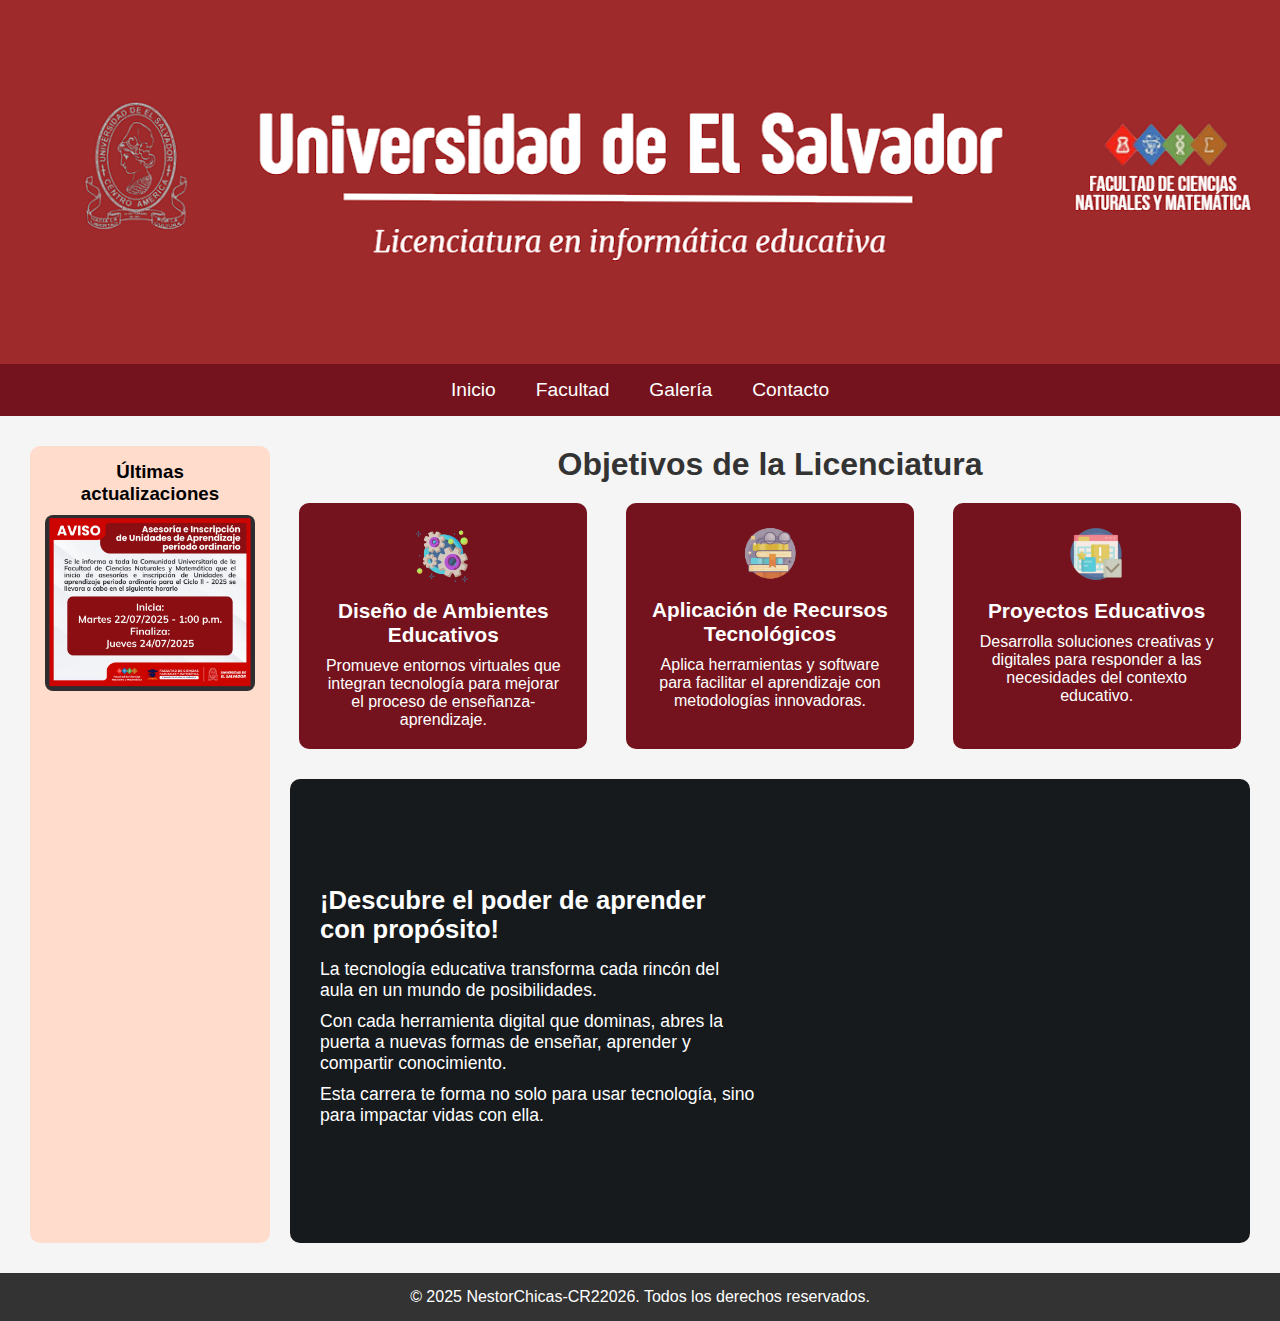
<file: index.html>
<!DOCTYPE html>
<html lang="es">
<head>
  <!-- Configuración básica del documento -->
  <meta charset="UTF-8" />
  <meta name="viewport" content="width=device-width, initial-scale=1.0" />
  <title>Mi Proyecto Final Web</title>

  <!-- Favicon institucional -->
  <link rel="icon" href="img/favicon.png" type="image/x-icon" />

  <!-- Estilos principales del sitio -->
  <link rel="stylesheet" href="styles.css" />
</head>
<body>
  <!-- Encabezado con banner y navegación -->
  <header>
    <img src="img/Banner.png" alt="Banner principal" class="banner" />
    <nav class="nav-bar">
      <ul>
        <li><a href="sitio_facultad_Inicio/inicio_facultad.html">Inicio</a></li>
        <li><a href="sitio_facultad_Facultad/sitio_facultad.html">Facultad</a></li>
        <li><a href="sitio_facultad_Galeria/galeria.html">Galería</a></li>
        <li><a href="sitio_facultad_Contacto/contacto.html">Contacto</a></li>
      </ul>
    </nav>
  </header>

  <!-- Cuerpo principal del sitio -->
  <main class="layout-grid">
    <!-- Sección lateral con actualizaciones -->
    <aside class="actualizaciones">
      <h3>Últimas actualizaciones</h3>
      <img src="img/Ultima.png" alt="Aviso reciente" class="img-aviso" />
    </aside>

    <!-- Contenido principal con objetivos y bloque motivacional -->
    <section class="contenedor-principal">
      <h2>Objetivos de la Licenciatura</h2>

      <!-- Tarjetas de objetivos -->
      <div class="card-container">
        <div class="card">
          <img src="img/Grane.png" alt="Objetivo 1" />
          <h4>Diseño de Ambientes Educativos</h4>
          <p>Promueve entornos virtuales que integran tecnología para mejorar el proceso de enseñanza-aprendizaje.</p>
        </div>
        <div class="card">
          <img src="img/Libro.png" alt="Objetivo 2" />
          <h4>Aplicación de Recursos Tecnológicos</h4>
          <p>Aplica herramientas y software para facilitar el aprendizaje con metodologías innovadoras.</p>
        </div>
        <div class="card">
          <img src="img/Pro.png" alt="Objetivo 3" />
          <h4>Proyectos Educativos</h4>
          <p>Desarrolla soluciones creativas y digitales para responder a las necesidades del contexto educativo.</p>
        </div>
      </div>

      <!-- Bloque motivacional con video -->
      <div class="temita">
        <div class="temita-contenido">
          <div class="temita-texto">
            <h3>¡Descubre el poder de aprender con propósito!</h3>
            <p>La tecnología educativa transforma cada rincón del aula en un mundo de posibilidades.</p>
            <p>Con cada herramienta digital que dominas, abres la puerta a nuevas formas de enseñar, aprender y compartir conocimiento.</p>
            <p>Esta carrera te forma no solo para usar tecnología, sino para impactar vidas con ella.</p>
          </div>
          <div class="temita-video">
  <iframe src="https://www.facebook.com/plugins/video.php?href=https://www.facebook.com/share/v/19EE83CVV8/"
          width="100%" height="400" style="border:none; overflow:hidden"
          scrolling="no" frameborder="0"
          allowfullscreen allow="autoplay; clipboard-write; encrypted-media; picture-in-picture; web-share">
  </iframe>
</div>
        </div>
      </div>
    </section>
  </main>

  <!-- Pie de página con créditos -->
  <footer>
    <p>&copy; 2025 NestorChicas-CR22026. Todos los derechos reservados.</p>
  </footer>
</body>
</html>
</file>
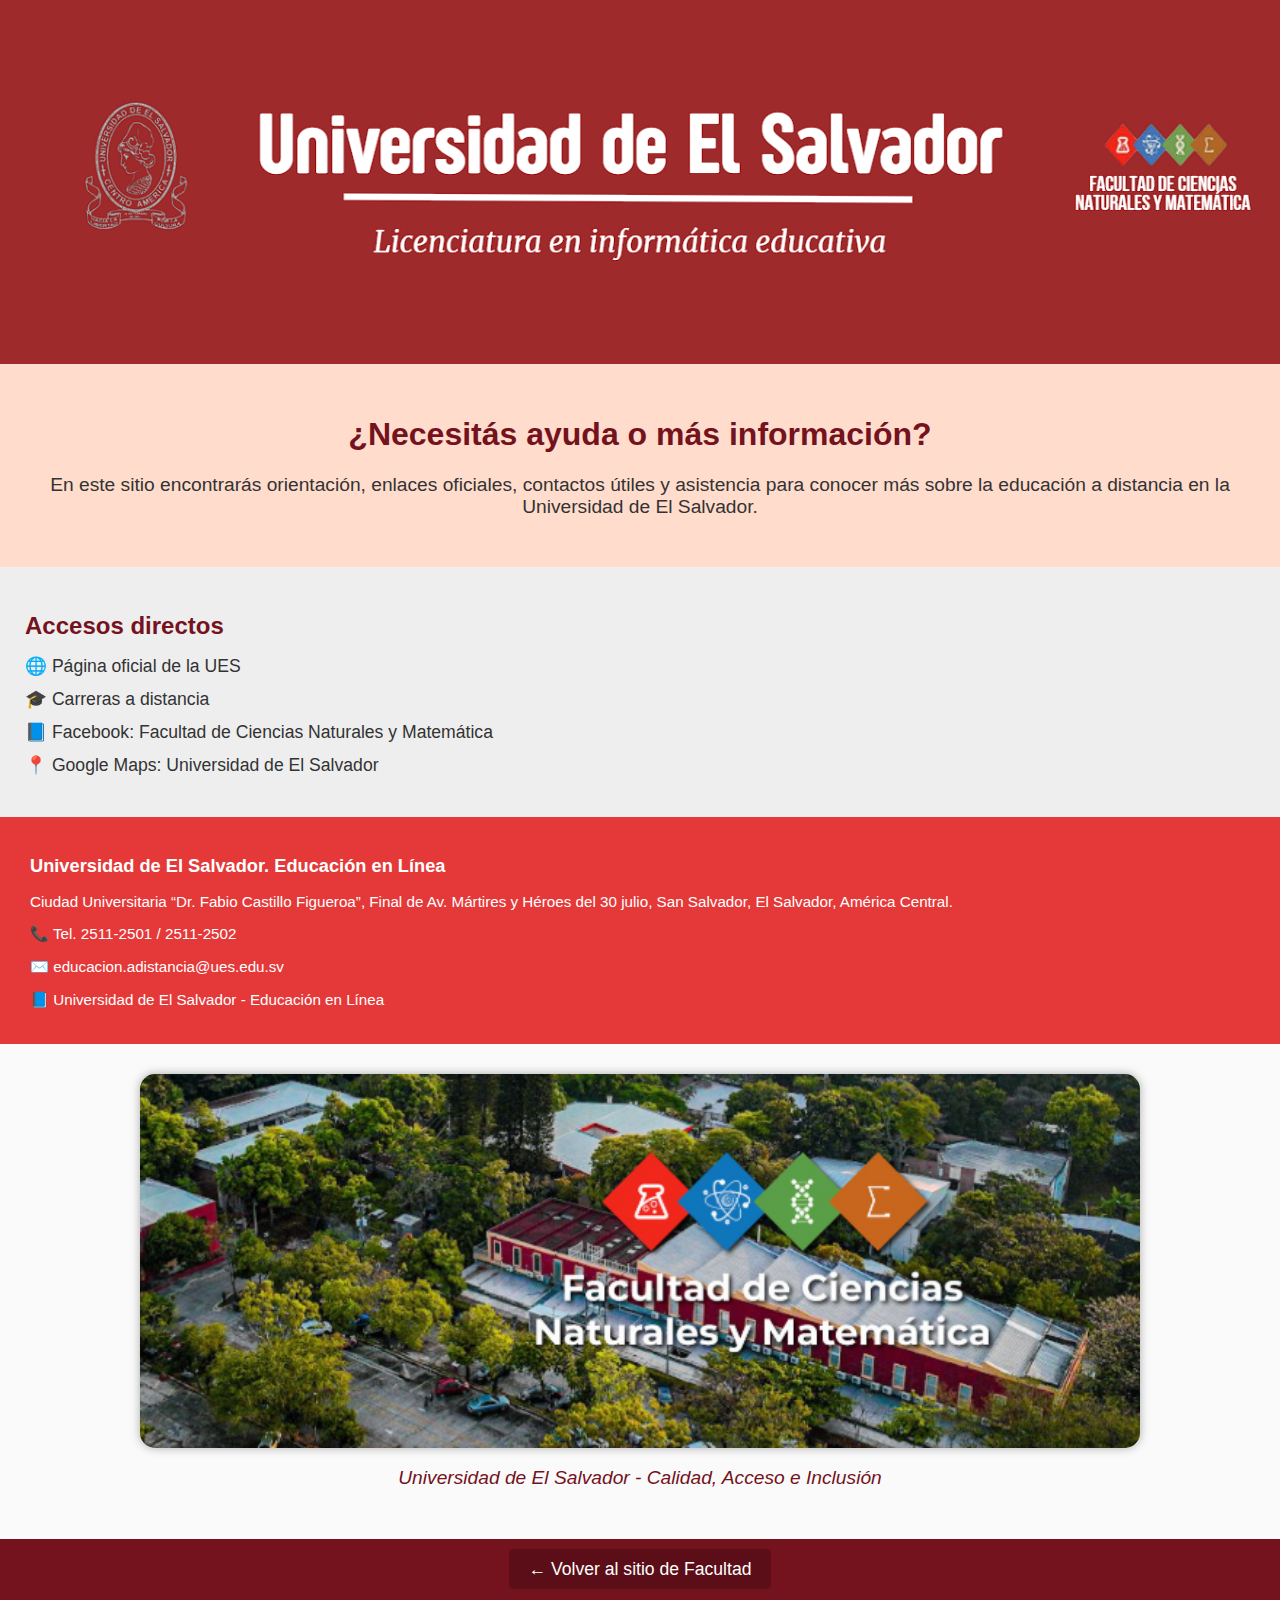
<file: sitio_facultad_Contacto/contacto.html>
<!DOCTYPE html>
<html lang="es">
<head>
  <!-- Configuración básica del documento -->
  <meta charset="UTF-8" />
  <meta name="viewport" content="width=device-width, initial-scale=1.0"/>
  <title>Contacto - Educación en Línea</title>

  <!-- Estilos del sitio y favicon institucional -->
  <link rel="stylesheet" href="estilos.css" />
  <link rel="icon" href="../img/favicon.png" />
</head>
<body>

  <!-- Encabezado con banner institucional -->
  <header>
    <img src="../img/Banner.png" alt="Banner UES" class="banner" />
  </header>

  <!-- Mensaje principal de contacto -->
  <section class="mensaje">
    <h1>¿Necesitás ayuda o más información?</h1>
    <p>En este sitio encontrarás orientación, enlaces oficiales, contactos útiles y asistencia para conocer más sobre la educación a distancia en la Universidad de El Salvador.</p>
  </section>

  <!-- Enlaces útiles hacia sitios externos -->
  <section class="enlaces">
    <h2>Accesos directos</h2>
    <ul>
      <li><a href="https://www.ues.edu.sv/" target="_blank">🌐 Página oficial de la UES</a></li>
      <li><a href="https://distancia.ues.edu.sv/lista-de-carreras" target="_blank">🎓 Carreras a distancia</a></li>
      <li><a href="https://www.facebook.com/Naturales.UES/?locale=es_LA" target="_blank">📘 Facebook: Facultad de Ciencias Naturales y Matemática</a></li>
      <li><a href="https://www.google.com/maps/place//@13.7182069,-89.2053386,834m/data=!3m1!1e3?entry=ttu&g_ep=EgoyMDI1MDcyMC4wIKXMDSoASAFQAw%3D%3D" target="_blank">📍 Google Maps: Universidad de El Salvador</a></li>
    </ul>
  </section>

  <!-- Información de contacto institucional -->
  <section class="info-contacto">
    <h3>Universidad de El Salvador. Educación en Línea</h3>
    <p>Ciudad Universitaria “Dr. Fabio Castillo Figueroa”, Final de Av. Mártires y Héroes del 30 julio, San Salvador, El Salvador, América Central.</p>
    <p>📞 Tel. 2511-2501 / 2511-2502</p>
    <p>✉️ educacion.adistancia@ues.edu.sv</p>
    <p>📘 Universidad de El Salvador - Educación en Línea</p>
  </section>

  <!-- Imagen institucional y frase final -->
  <section class="imagen-final">
    <img src="../img/Carr1.png" alt="Imagen representativa" />
    <p class="eslogan">Universidad de El Salvador - Calidad, Acceso e Inclusión</p>
  </section>

  <!-- Botón de regreso al sitio principal -->
  <div class="volver">
    <a href="../index.html">← Volver al sitio de Facultad</a>
  </div>

</body>
</html>
</file>
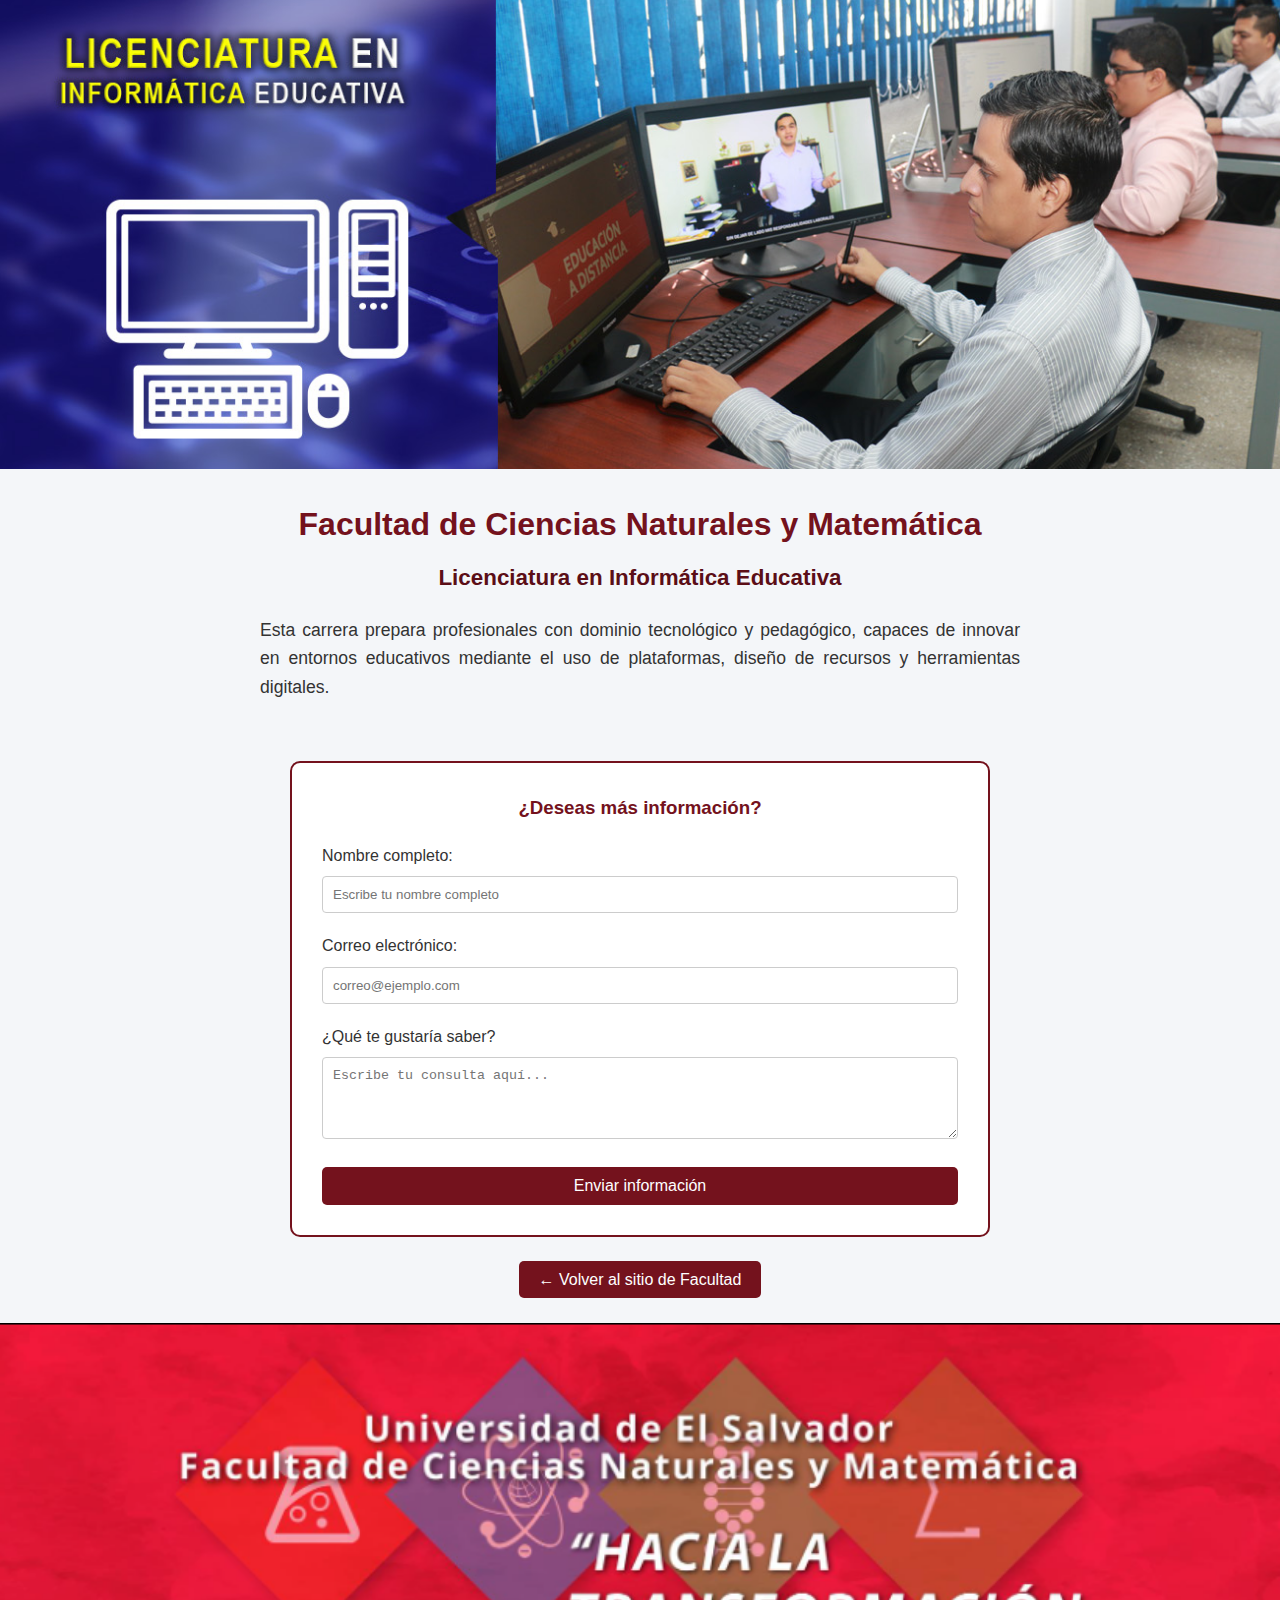
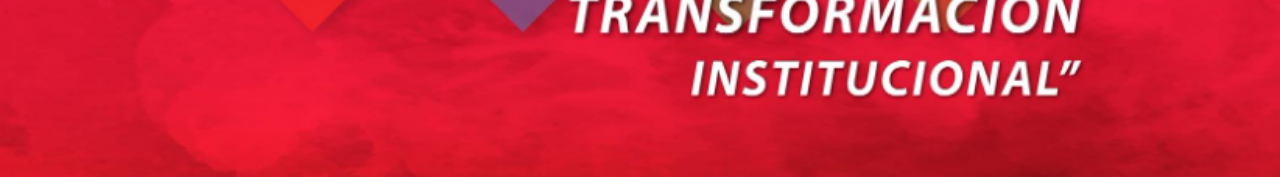
<file: sitio_facultad_Facultad/sitio_facultad.html>
<!DOCTYPE html>
<html lang="es">
<head>
  <meta charset="UTF-8">
  <meta name="viewport" content="width=device-width, initial-scale=1.0">
  <title>Licenciatura en Informática Educativa</title>
  <link rel="stylesheet" href="estilos.css">
  <link rel="icon" href="../img/favicon.png">
</head>
<body>

  <!-- Imagen principal de encabezado -->
  <header class="banner-superior">
    <img src="../img/Banner2.png" alt="Banner Facultad" class="banner">
  </header>

  <!-- Texto de introducción -->
  <section class="descripcion">
    <h1>Facultad de Ciencias Naturales y Matemática</h1>
    <h2>Licenciatura en Informática Educativa</h2>
    <p>
      Esta carrera prepara profesionales con dominio tecnológico y pedagógico, capaces de innovar en entornos educativos mediante el uso de plataformas, diseño de recursos y herramientas digitales.
    </p>
  </section>

  <!-- Formulario de contacto -->
  <section class="formulario">
    <h3>¿Deseas más información?</h3>
    <form>
      <label for="nombre">Nombre completo:</label>
      <input type="text" id="nombre" name="nombre" placeholder="Escribe tu nombre completo" required>

      <label for="correo">Correo electrónico:</label>
      <input type="email" id="correo" name="correo" placeholder="correo@ejemplo.com" required>

      <label for="mensaje">¿Qué te gustaría saber?</label>
      <textarea id="mensaje" name="mensaje" rows="4" placeholder="Escribe tu consulta aquí..." required></textarea>

      <input type="submit" value="Enviar información">
    </form>
  </section>

  <!-- Botón para volver -->
  <div class="volver">
    <a href="../index.html">← Volver al sitio de Facultad</a>
  </div>

  <!-- Imagen decorativa inferior -->
  <section class="banner-inferior">
    <img src="../img/Banner3.png" alt="Transformación institucional" class="banner">
  </section>

</body>
</html>
</file>
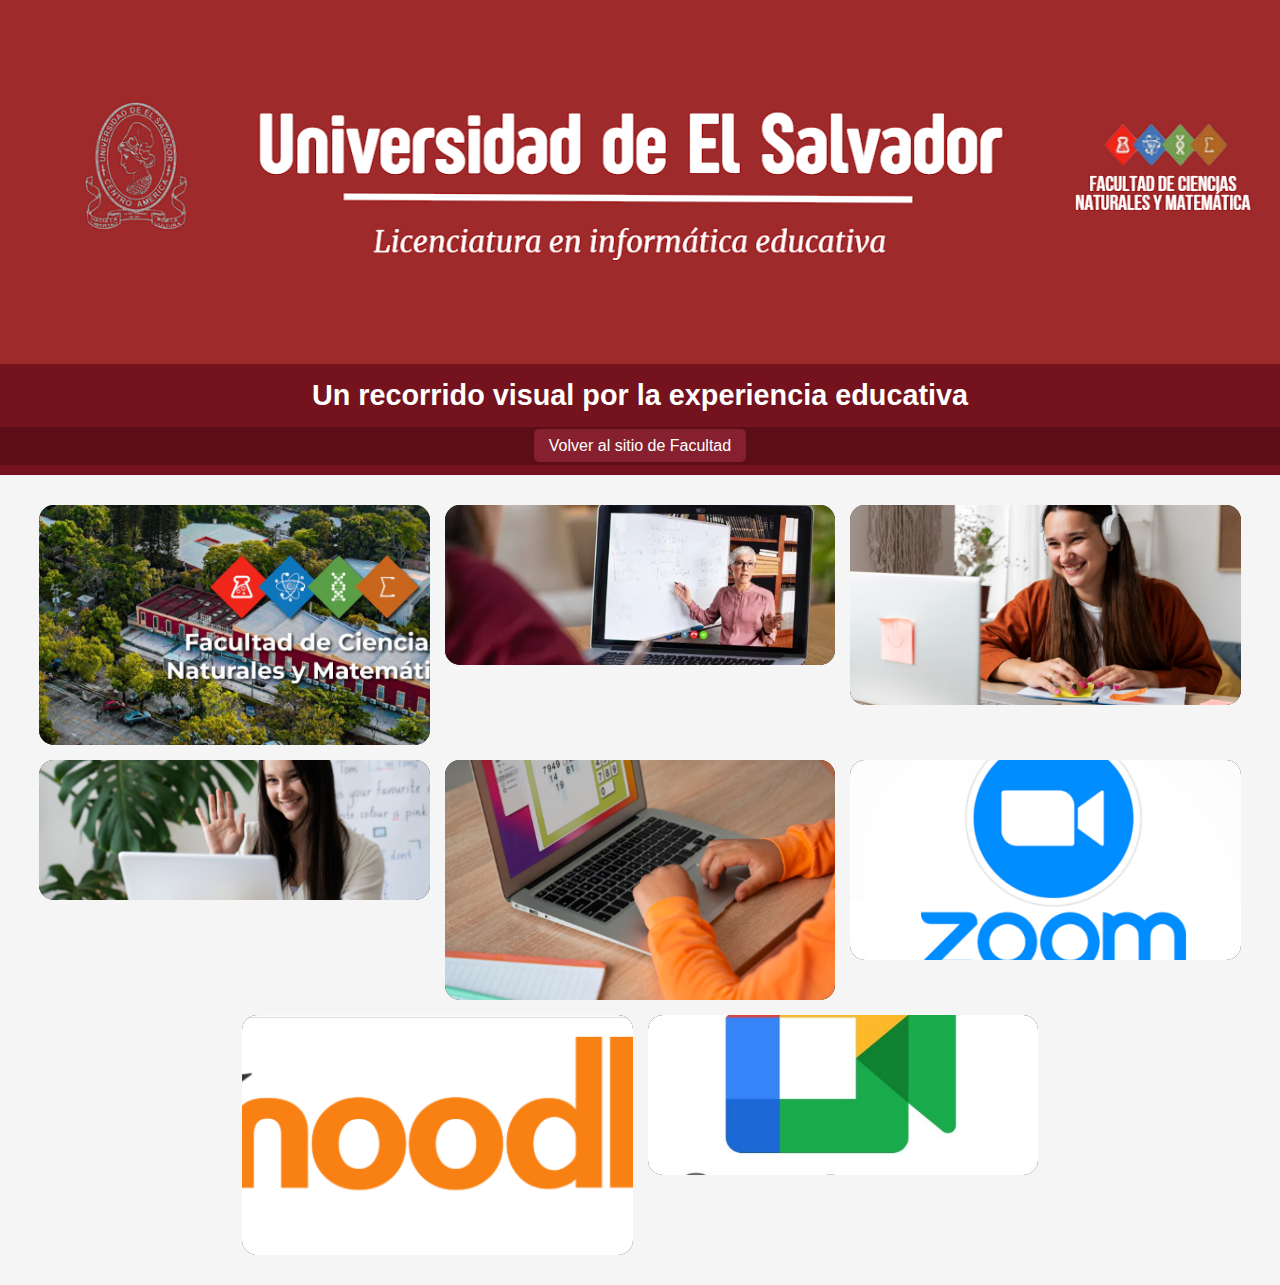
<file: sitio_facultad_Galeria/galeria.html>
<!DOCTYPE html>
<html lang="es">
<head>
  <!-- Configuración general del sitio -->
  <meta charset="UTF-8" />
  <meta name="viewport" content="width=device-width, initial-scale=1.0" />
  <title>Galería - Informática Educativa</title>
  <link rel="stylesheet" href="estilo_galeria.css" />
</head>
<body>

  <!-- Encabezado con banner e información -->
  <header>
    <img src="../img/Banner.png" alt="Banner UES" class="banner" />
    <h1 class="titulo-galeria">Un recorrido visual por la experiencia educativa</h1>

    <!-- Botón para regresar al sitio principal -->
    <nav class="nav-galeria">
      <a href="../index.html">Volver al sitio de Facultad</a>
    </nav>
  </header>

  <!-- Galería de imágenes -->
  <main>
    <section class="container">
      <!-- Cada imagen está dentro de una tarjeta -->
      <div class="item"><img src="../img/Carr1.png" alt="Imagen 1" /></div>
      <div class="item"><img src="../img/Carr2.png" alt="Imagen 2" /></div>
      <div class="item"><img src="../img/Carr3.png" alt="Imagen 3" /></div>
      <div class="item"><img src="../img/Carr4.png" alt="Imagen 4" /></div>
      <div class="item"><img src="../img/Carr5.png" alt="Imagen 5" /></div>
      <div class="item"><img src="../img/Carr6.png" alt="Imagen 6" /></div>
      <div class="item"><img src="../img/Carr7.png" alt="Imagen 7" /></div>
      <div class="item"><img src="../img/Carr8.png" alt="Imagen 8" /></div>
    </section>
  </main>

</body>
</html>
</file>
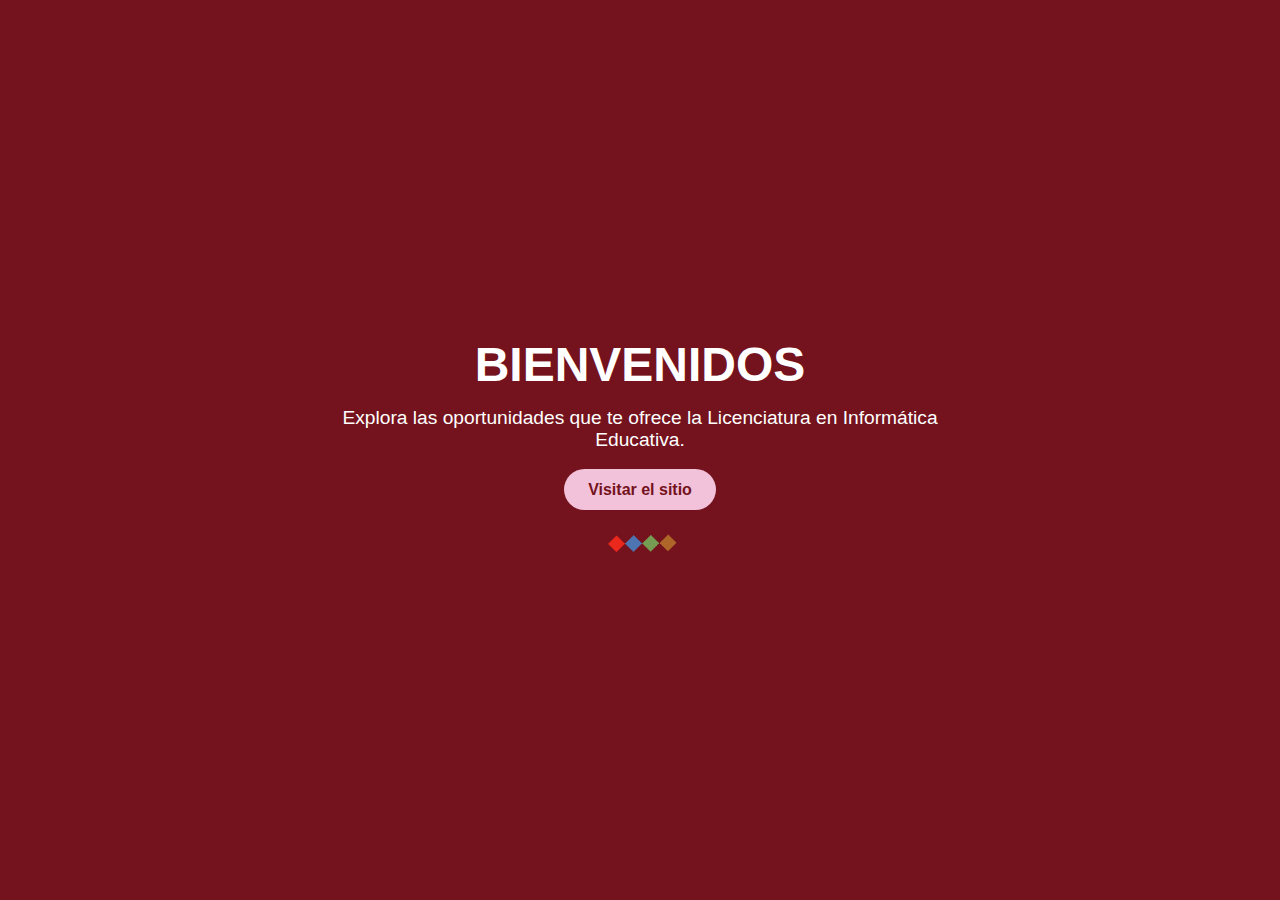
<file: sitio_facultad_Inicio/inicio_facultad.html>
<!DOCTYPE html>
<html lang="es">
<head>
  <meta charset="UTF-8" />
  <meta name="viewport" content="width=device-width, initial-scale=1.0" />
  <title>Página de Inicio - Informática Educativa</title>
  <link rel="stylesheet" href="inicio_estilos.css" />
  <link rel="icon" href="../img/favicon.png" type="image/png" />
</head>
<body>
  <!-- Sección principal de bienvenida -->
  <section class="inicio">
    <div class="contenido">
      <h1>BIENVENIDOS</h1>
      <p>Explora las oportunidades que te ofrece la Licenciatura en Informática Educativa.</p>

      <!-- Botón centrado -->
      <a href="../index.html" class="btn">Visitar el sitio</a>

      <!-- Logo debajo -->
      <div class="logo-container">
        <img src="../img/Loguito.png" alt="Logo UES" class="logo" />
      </div>
    </div>
  </section>
</body>
</html>
</file>
<file: styles.css>
/* Configuración base y fuente general */
* {
  box-sizing: border-box;
  margin: 0;
  padding: 0;
  font-family: Arial, sans-serif;
}

html, body {
  height: 100%;
}

/* Distribución principal del cuerpo */
body {
  display: flex;
  flex-direction: column;
  background-color: #f5f5f5;
}

/* Permite que main crezca para ocupar el espacio disponible */
main {
  flex: 1;
}

/* ============================== */
/* Encabezado y navegación       */
/* ============================== */

/* Ajuste general del encabezado */
header {
  text-align: center;
}

/* Banner a pantalla completa */
.banner {
  width: 100%;
  height: auto;
  display: block;
}

/* Barra de navegación con color institucional */
.nav-bar {
  background-color: #74121D;
  padding: 15px 0;
}

.nav-bar ul {
  display: flex;
  justify-content: center;
  gap: 40px;
  list-style: none;
}

.nav-bar a {
  color: white;
  font-size: 1.2em;
  text-decoration: none;
}

.nav-bar a:hover {
  text-decoration: underline;
}

/* ============================== */
/* Layout principal con grid     */
/* ============================== */

/* Define dos columnas: aside y sección principal */
.layout-grid {
  display: grid;
  grid-template-columns: 1fr 4fr;
  gap: 20px;
  padding: 30px;
}

/* ============================== */
/* Aside de noticias/avisos      */
/* ============================== */

.actualizaciones {
  background-color: #FFDCCC;
  padding: 15px;
  border-radius: 10px;
  text-align: center;
}

.img-aviso {
  width: 100%;
  margin-top: 10px;
  border-radius: 8px;
}

/* ============================== */
/* Objetivos con diseño de cards */
/* ============================== */

.contenedor-principal h2 {
  text-align: center;
  margin-bottom: 20px;
  font-size: 2em;
  color: #333;
}

/* Contenedor flexible para tarjetas */
.card-container {
  display: flex;
  justify-content: space-around;
  flex-wrap: wrap;
  gap: 20px;
  margin-bottom: 30px;
}

/* Diseño de cada tarjeta */
.card {
  background-color: #74121D;
  color: white;
  border-radius: 10px;
  padding: 20px;
  width: 30%;
  text-align: center;
  transition: transform 0.3s;
}

/* Imagen destacada dentro de cada card */
.card img {
  width: 60px;
  margin-bottom: 10px;
}

.card h4 {
  margin-bottom: 10px;
  font-size: 1.3em;
}

.card p {
  font-size: 1em;
}

/* Efecto visual al pasar el mouse */
.card:hover {
  transform: scale(1.05);
}

/* ============================== */
/* Sección motivacional con video */
/* ============================== */

.temita {
  background-color: #161A1D;
  border-radius: 10px;
  padding: 30px;
  color: white;
  margin-top: 30px;
}

/* Estructura flexible del contenido */
.temita-contenido {
  display: flex;
  flex-direction: row;
  justify-content: space-between;
  align-items: center;
  gap: 30px;
  flex-wrap: wrap;
}

/* Texto a la izquierda */
.temita-texto {
  flex: 1;
  min-width: 250px;
}

/* Video a la derecha */
.temita-video {
  flex: 1;
  min-width: 350px;
  max-width: 600px;
  text-align: center;
}

.temita h3 {
  font-size: 1.6em;
  margin-bottom: 15px;
}

.temita p {
  font-size: 1.1em;
  margin-bottom: 10px;
}

/* ============================== */
/* Adaptabilidad con Media Queries */
/* ============================== */
@media (max-width: 768px) {
  .inicio {
    padding: 40px 15px;
  }

  .contenido {
    max-width: 100%;
  }

  h1 {
    font-size: 2.2em;
  }

  p {
    font-size: 1em;
    margin-bottom: 20px;
  }

  .btn {
    padding: 10px 20px;
    font-size: 1em;
  }

  .logo {
    height: 25px;
  }
}

/* ============================== */
/* Footer con créditos           */
/* ============================== */

footer {
  background-color: #333;
  color: white;
  padding: 15px;
  text-align: center;
}
</file>
<file: sitio_facultad_Contacto/estilos.css>
/* Estilo general del sitio */
body {
  font-family: Arial, sans-serif;
  background-color: #fefefe;
  color: #333;
  margin: 0;
  padding: 0;
}

/* Banner principal */
.banner {
  width: 100%;
  height: auto;
  display: block;
}

/* Mensaje de bienvenida o guía */
.mensaje {
  text-align: center;
  padding: 30px 20px;
  background-color: #ffdccc;
}

.mensaje h1 {
  font-size: 2em;
  color: #74121D;
}

.mensaje p {
  font-size: 1.2em;
  margin-top: 10px;
}

/* Sección con enlaces útiles */
.enlaces {
  background-color: #eee;
  padding: 25px;
}

.enlaces h2 {
  color: #74121D;
  margin-bottom: 15px;
}

.enlaces ul {
  list-style: none;
  padding-left: 0;
}

.enlaces li {
  margin-bottom: 12px;
}

.enlaces a {
  text-decoration: none;
  color: #333;
  font-size: 1.1em;
}

.enlaces a:hover {
  color: #74121D;
  text-decoration: underline;
}

/* Bloque de contacto institucional */
.info-contacto {
  background-color: #e53939;
  color: white;
  padding: 20px 30px;
  font-size: 0.95em;
}

.info-contacto h3 {
  font-size: 1.2em;
  margin-bottom: 10px;
}

/* Imagen decorativa y frase final */
.imagen-final {
  text-align: center;
  padding: 30px 10px;
  background-color: #fafafa;
}

.imagen-final img {
  width: 85%;
  max-width: 1000px;
  border-radius: 15px;
  box-shadow: 0 0 10px #aaa;
}

.eslogan {
  margin-top: 15px;
  font-size: 1.2em;
  font-style: italic;
  color: #74121D;
}

/* Botón de retorno */
.volver {
  text-align: center;
  padding: 20px;
  background-color: #74121D;
}

.volver a {
  color: white;
  text-decoration: none;
  font-size: 1.1em;
  background-color: #5b0e17;
  padding: 10px 20px;
  border-radius: 5px;
}

.volver a:hover {
  background-color: #a22b3d;
}
</file>
<file: sitio_facultad_Facultad/estilos.css>
* {
  box-sizing: border-box;
  margin: 0;
  padding: 0;
}

body {
  font-family: 'Segoe UI', sans-serif;
  background-color: #f4f6f9;
  color: #333;
  line-height: 1.6;
}

/* Banners */
.banner-superior, .banner-inferior {
  width: 100%;
}

.banner {
  width: 100%;
  height: auto;
  display: block;
}

/* Sección descripción */
.descripcion {
  text-align: center;
  padding: 30px 20px;
}

.descripcion h1 {
  color: #74121D;
  font-size: 2em;
  margin-bottom: 10px;
}

.descripcion h2 {
  color: #5b0e17;
  font-size: 1.4em;
  margin-bottom: 20px;
}

.descripcion p {
  max-width: 800px;
  margin: 0 auto;
  font-size: 1.1em;
  text-align: justify;
  padding: 0 20px;
}

/* Formulario */
.formulario {
  background-color: #ffffff;
  padding: 30px;
  margin: 30px auto;
  max-width: 700px;
  border: 2px solid #74121D;
  border-radius: 10px;
}

.formulario h3 {
  color: #74121D;
  text-align: center;
  margin-bottom: 20px;
}

input[type="text"],
input[type="email"],
textarea {
  width: 100%;
  padding: 10px;
  margin-top: 8px;
  margin-bottom: 20px;
  border: 1px solid #ccc;
  border-radius: 4px;
}

input[type="submit"] {
  background-color: #74121D;
  color: white;
  border: none;
  padding: 10px 25px;
  border-radius: 5px;
  cursor: pointer;
  font-size: 1em;
  width: 100%;
}

input[type="submit"]:hover {
  background-color: #a22b3d;
}

/* Botón volver */
.volver {
  text-align: center;
  margin: 30px 0;
}

.volver a {
  background-color: #74121D;
  color: white;
  padding: 10px 20px;
  text-decoration: none;
  border-radius: 5px;
}

.volver a:hover {
  background-color: #a22b3d;
}
</file>
<file: sitio_facultad_Galeria/estilo_galeria.css>
/* Estilos base y fuente */
* {
  margin: 0;
  padding: 0;
  box-sizing: border-box;
  font-family: Arial, sans-serif;
}

body {
  background-color: #f5f5f5;
  color: #333;
}

/* Encabezado con fondo institucional */
header {
  text-align: center;
  background-color: #74121D;
  padding-bottom: 10px;
}

/* Banner institucional */
.banner {
  width: 100%;
  height: auto;
  display: block;
}

/* Título de la galería */
.titulo-galeria {
  color: white;
  padding: 15px 0;
  font-size: 1.8em;
}

/* Botón de navegación */
.nav-galeria {
  background-color: #5b0e17;
  padding: 10px;
}

.nav-galeria a {
  color: white;
  text-decoration: none;
  font-size: 1em;
  padding: 8px 15px;
  background-color: #861f2e;
  border-radius: 5px;
}

.nav-galeria a:hover {
  background-color: #a22b3d;
}

/* Contenedor de las imágenes */
.container {
  display: flex;
  flex-wrap: wrap;
  justify-content: center;
  gap: 15px;
  padding: 30px;
}

/* Tarjetas de cada imagen */
.item {
  background-color: #222;
  border-radius: 15px;
  overflow: hidden;
  transition: transform 0.3s;
}

/* Imagen ajustada al contenedor */
.item img {
  width: 100%;
  height: 100%;
  object-fit: cover;
  display: block;
  border-radius: 10px;
}

/* Animación al pasar el mouse */
.item:hover {
  transform: scale(1.05);
}

/* Dimensiones personalizadas para variedad visual */
.item:nth-child(1),
.item:nth-child(5),
.item:nth-child(7) {
  width: 32%;
  height: 240px;
}

.item:nth-child(2),
.item:nth-child(8) {
  width: 32%;
  height: 160px;
}

.item:nth-child(3),
.item:nth-child(6) {
  width: 32%;
  height: 200px;
}

.item:nth-child(4) {
  width: 32%;
  height: 140px;
}
</file>
<file: sitio_facultad_Inicio/inicio_estilos.css>
/* Estilos base */
* {
  box-sizing: border-box;
  margin: 0;
  padding: 0;
}

body {
  font-family: 'Segoe UI', Tahoma, Geneva, Verdana, sans-serif;
}

/* Fondo institucional */
.inicio {
  background-color: #74121d;
  color: white;
  height: 100vh;
  display: flex;
  justify-content: center;
  align-items: center;
  text-align: center;
  padding: 20px;
}

/* Contenido centrado */
.contenido {
  max-width: 600px;
}

/* Título */
h1 {
  font-size: 3em;
  margin-bottom: 15px;
}

/* Párrafo */
p {
  font-size: 1.2em;
  margin-bottom: 30px;
}

/* Botón */
.btn {
  background-color: #f2c2da;
  color: #74121d;
  padding: 12px 24px;
  border-radius: 30px;
  text-decoration: none;
  font-weight: bold;
  transition: background-color 0.3s ease;
}

.btn:hover {
  background-color: #ffffff;
}

/* Contenedor del logo */
.logo-container {
  margin-top: 25px;
}

/* Logo */
.logo {
  height: 35px;
}
/* ============================== */
/* Adaptabilidad con Media Queries */
/* ============================== */
@media (max-width: 768px) {
  .inicio {
    padding: 40px 15px;
  }

  .contenido {
    max-width: 100%;
  }

  h1 {
    font-size: 2.2em;
  }

  p {
    font-size: 1em;
    margin-bottom: 20px;
  }

  .btn {
    padding: 10px 20px;
    font-size: 1em;
  }

  .logo {
    height: 25px;
  }
}
</file>
